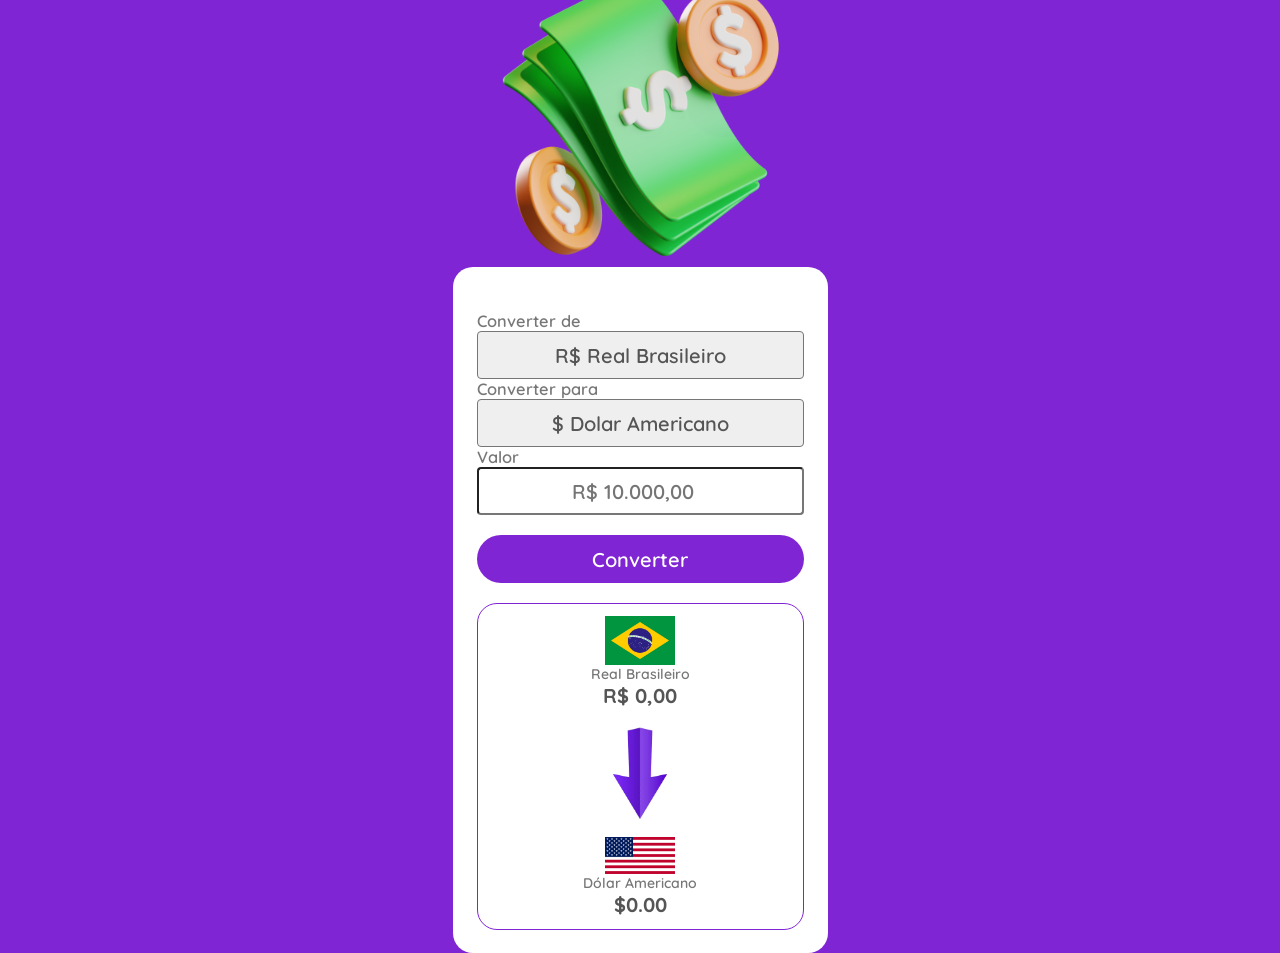
<file: index.html>
<!DOCTYPE html>
<html lang="pt-br">

<head>
    <meta charset="UTF-8">
    <meta name="viewport" content="width=device-width, initial-scale=1.0">
    <link rel="stylesheet" href="styles.css">
    <title>Conversor de Moedas</title>
</head>

<body>
    <img id="logo" src="assets/hands-money.png" alt="money-logo">
    <div class="converter-info">
        <main>
            <label>
                <h3 class="text-input">Converter de</h3>
                <select>
                    <option><b>R$</b> Real Brasileiro</option>
                </select>

                <h3 class="text-input">Converter para</h3>
            </label>

            <label>
                <select class="info-input">

                    <option value="dolar"><b>$</b> Dolar Americano</option>
                    <option value="euro"><b>€</b> Euro</option>
                    <option value="iene"><b>¥</b> Iene Japonês</option>
                    <option value="bitcoin"><b>₿</b> Bitcoin</option>

                </select>
            </label>

            <label>
                <h3 class="text-input">Valor</h3>
                <input placeholder="R$ 10.000,00" class="input-number" type="number">
            </label>

            <button class="convert-button">Converter</button>

            <section class="converter-box">
                <div class="currency-box">
                    <img class="img-converter" src="assets/Flag_of_Brazil.png" alt="logo-moeda-a-converter">
                    <p class="results-text">Real Brasileiro</p>
                    <p class="results-value-to-convert">R$ 0,00</p>
                </div>

                <img id="purple-arrow" src="assets/purple-arrow.png" alt="arrow-converter">

                <div class="currency-box">
                    <img class="img-converter" id="img-currency" src="assets/Flag_of_the_United_States.png"
                        alt="logo-moeda-convertida">
                    <p class="results-text" id="currency-name">Dólar Americano</p>
                    <p class="results-value">$0.00</p>
                </div>

            </section>
        </main>
    </div>
</body>

<script src="script.js"></script>

</html>
</file>
<file: styles.css>
@import url('https://fonts.googleapis.com/css2?family=Quicksand:wght@300..700&display=swap');

* {
    outline: none;
    padding: 0px;
    margin: 0px;
    box-sizing: border-box;
    font-family: "Quicksand", sans-serif;
    font-style: normal;
    font-weight: 600;
}

body {
    background-color: #8025d4;
    display: flex;
    flex-direction: column;
    justify-content: center;
    align-items: center;
    height: 100vh;
}

img {
    width: 70px;
}

#logo {
    width: 300px;
    display: flex;
    margin-top: 20px;
}

main {
    width: 375px;
    border-radius: 20px;
    background-color: white;
    padding: 44px 24px 23px;
}

label {
    color: #777777;
    font-size: 14px
}

select {
    appearance: none;
    width: 327px;
    height: 48px;
    border-radius: 4px;
    text-align: center;
    font-size: 20px;
    color: #555555;
    cursor: pointer;
}

input {
    width: 327px;
    height: 48px;
    border-radius: 4px;
    text-align: center;
    font-size: 20px;
}

button {
    border: none;
    color: white;
    background-color: #8025d4;
    margin-top: 20px;
    margin-bottom: 20px;
    width: 327px;
    height: 48px;
    border-radius: 50px;
    text-align: center;
    font-size: 20px;
    cursor: pointer;
}

button:hover {
    opacity: 0.8;
}

button:active {
    opacity: 0.6;
}

section {
    border: 1px solid #8025d4;
    border-radius: 20px;
    padding: 12px;
    display: flex;
    flex-direction: column;
    align-items: center;
}

.currency-box {
    display: flex;
    flex-direction: column;
    align-items: center;
}

#purple-arrow {
    margin: 15px 0;
}

.results-text{
    color: #777777;
    font-size: 14px
}

.results-value, .results-value-to-convert{
    color: #555555;
    font-size: 20px;
    font-weight: 700;
}
</file>
